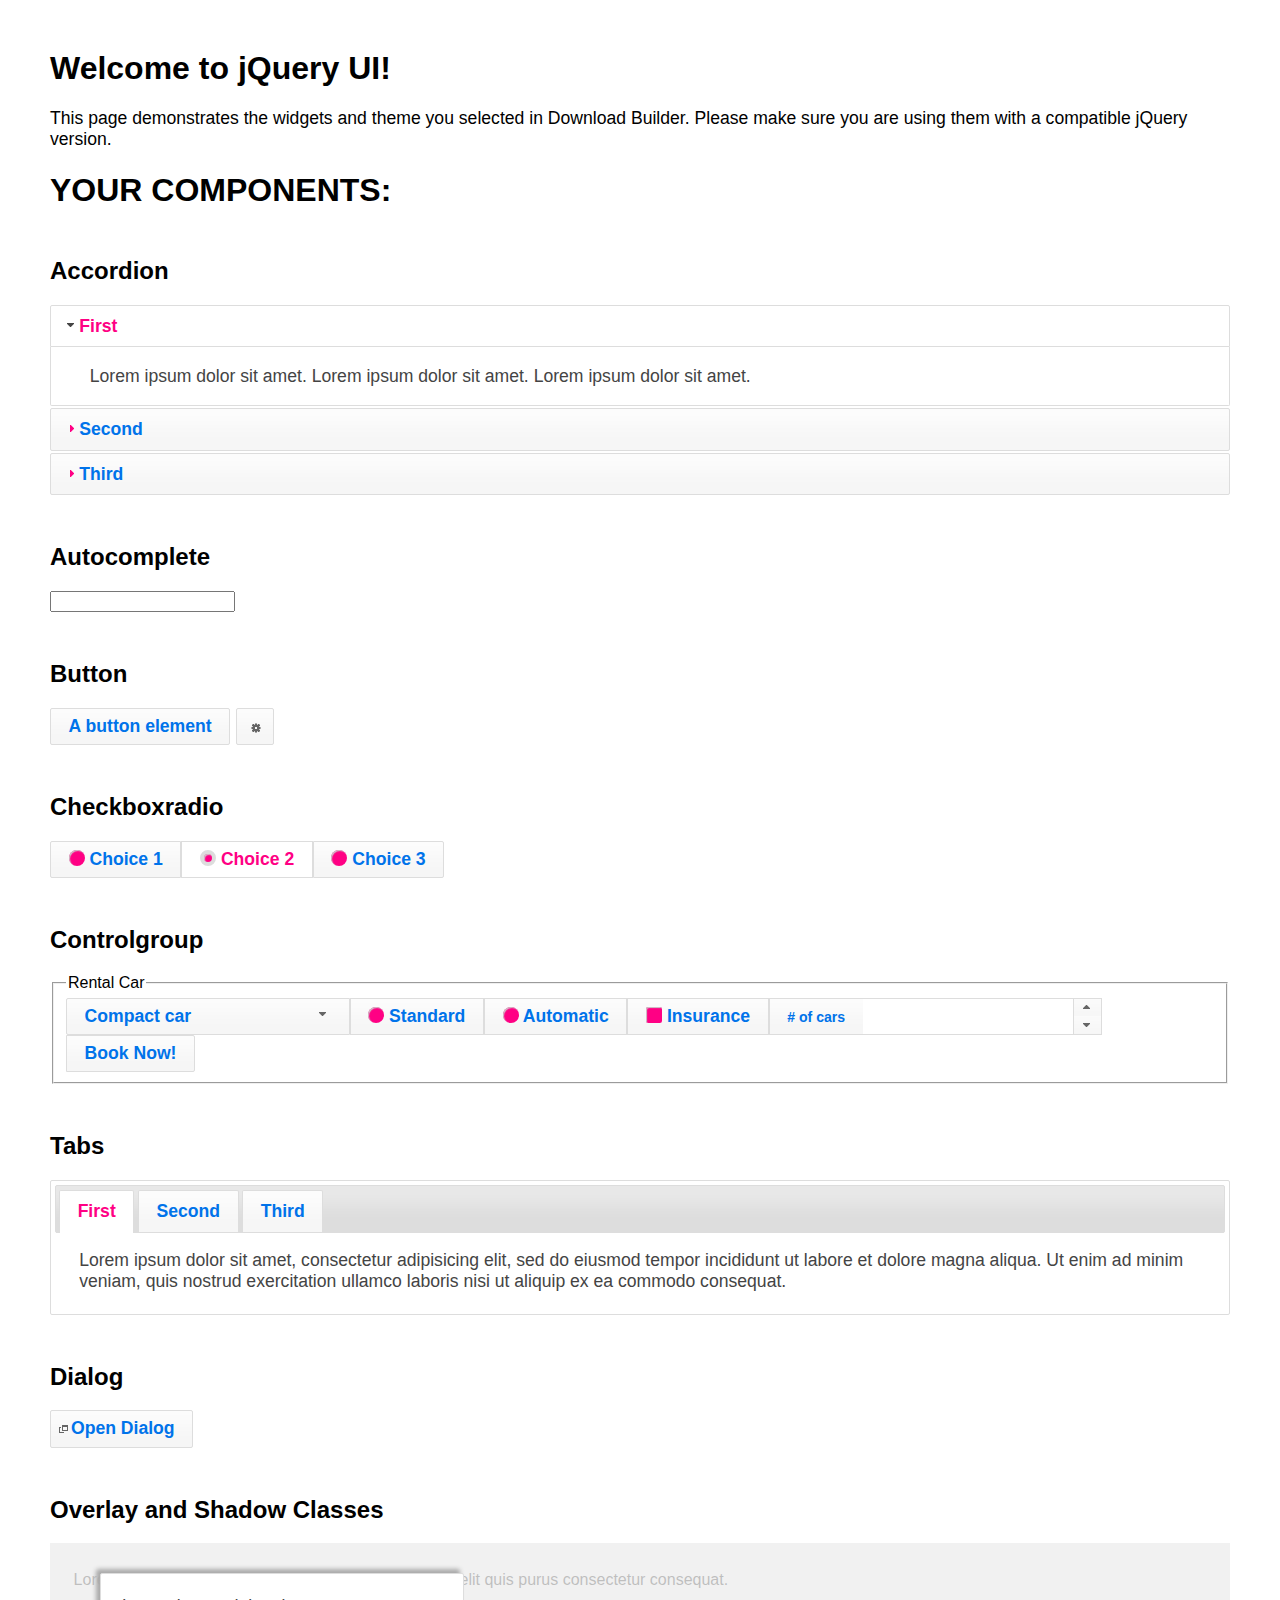
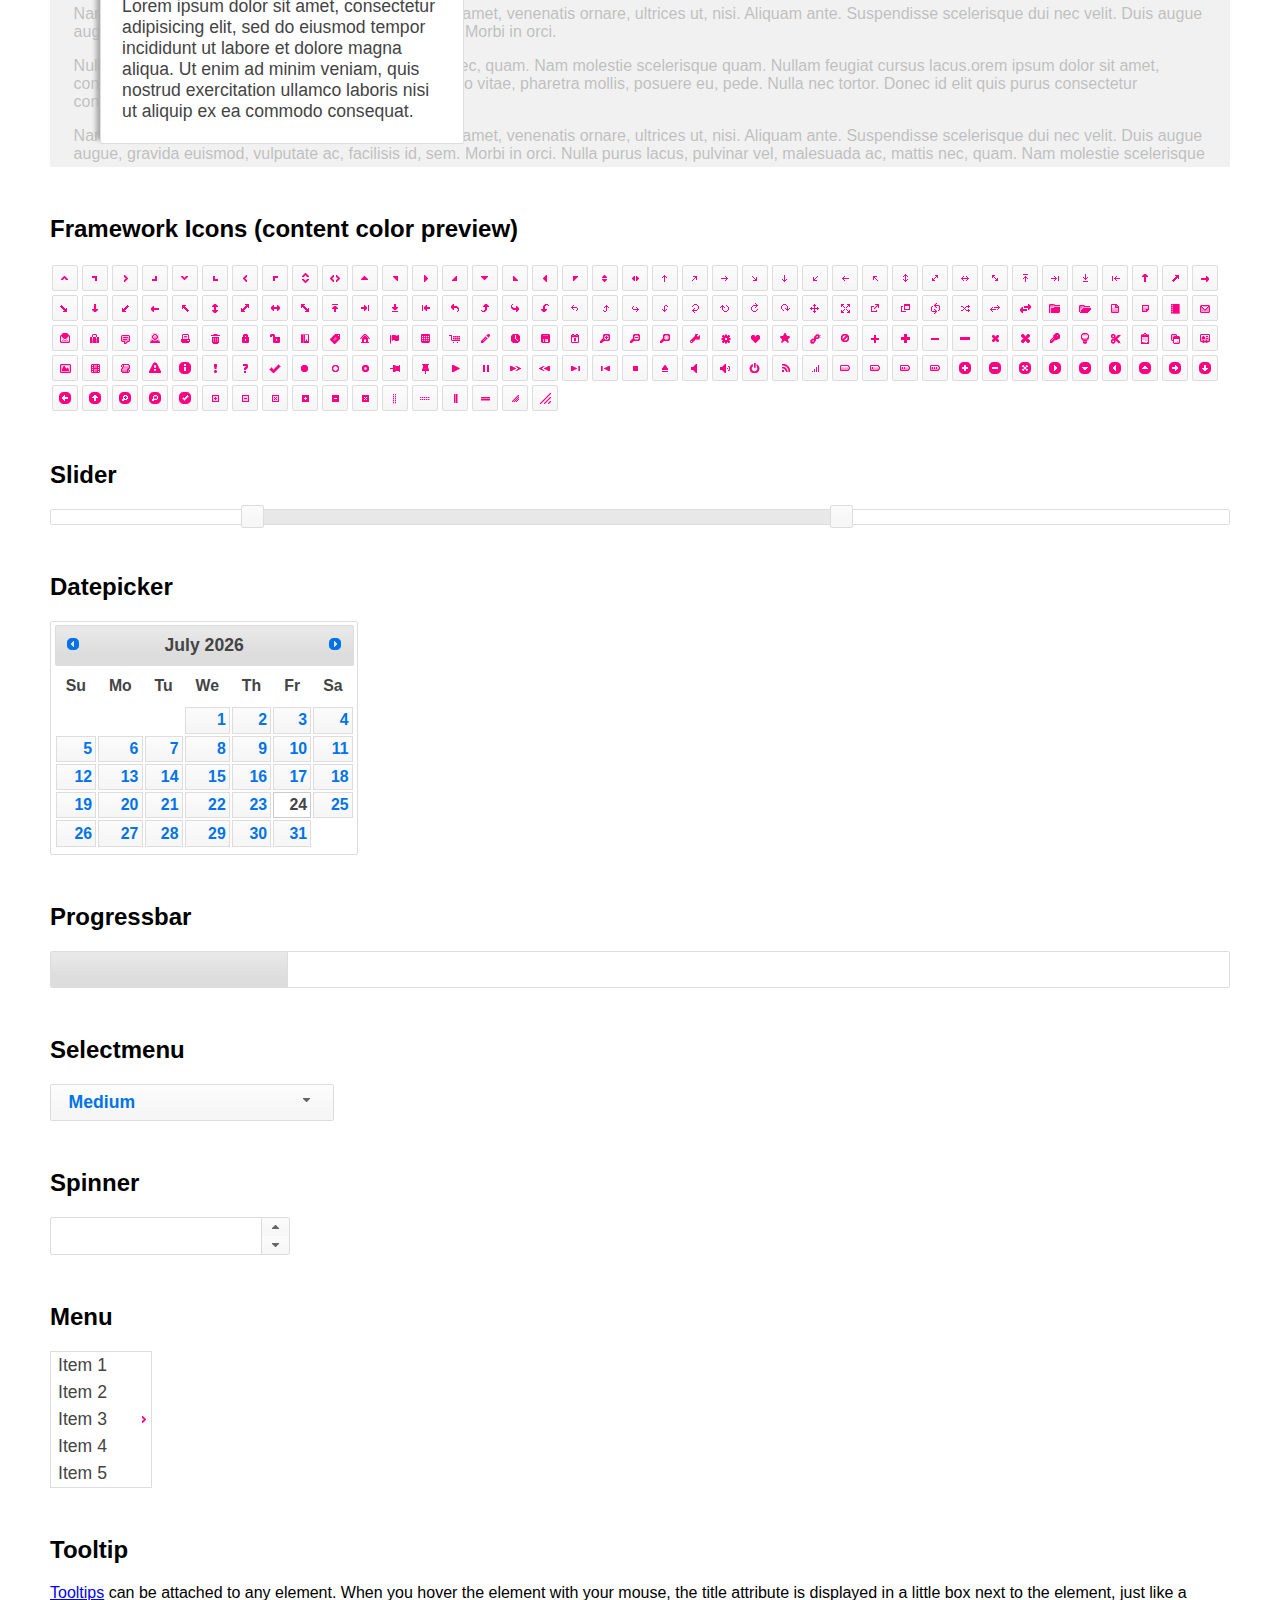
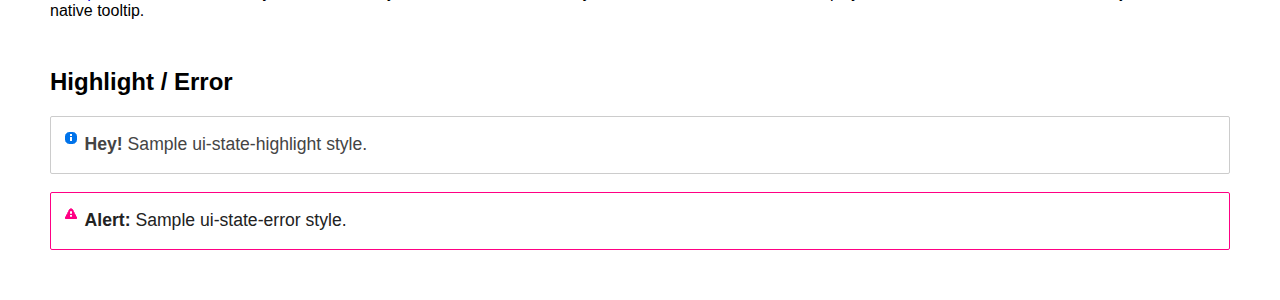
<file: jquery-ui-1.14.1.custom/index.html>
<!doctype html>
<html lang="us">
<head>
	<meta charset="utf-8">
	<title>jQuery UI Example Page</title>
	<link href="jquery-ui.css" rel="stylesheet">
	<style>
	body{
		font-family: "Trebuchet MS", sans-serif;
		margin: 50px;
	}
	.demoHeaders {
		margin-top: 2em;
	}
	#dialog-link {
		padding: .4em 1em .4em 20px;
		text-decoration: none;
		position: relative;
	}
	#dialog-link span.ui-icon {
		margin: 0 5px 0 0;
		position: absolute;
		left: .2em;
		top: 50%;
		margin-top: -8px;
	}
	#icons {
		margin: 0;
		padding: 0;
	}
	#icons li {
		margin: 2px;
		position: relative;
		padding: 4px 0;
		cursor: pointer;
		float: left;
		list-style: none;
	}
	#icons span.ui-icon {
		float: left;
		margin: 0 4px;
	}
	.fakewindowcontain .ui-widget-overlay {
		position: absolute;
	}
	select {
		width: 200px;
	}
	</style>
</head>
<body>

<h1>Welcome to jQuery UI!</h1>

<div class="ui-widget">
	<p>This page demonstrates the widgets and theme you selected in Download Builder. Please make sure you are using them with a compatible jQuery version.</p>
</div>

<h1>YOUR COMPONENTS:</h1>

<!-- Accordion -->
<h2 class="demoHeaders">Accordion</h2>
<div id="accordion">
	<h3>First</h3>
	<div>Lorem ipsum dolor sit amet. Lorem ipsum dolor sit amet. Lorem ipsum dolor sit amet.</div>
	<h3>Second</h3>
	<div>Phasellus mattis tincidunt nibh.</div>
	<h3>Third</h3>
	<div>Nam dui erat, auctor a, dignissim quis.</div>
</div>

<!-- Autocomplete -->
<h2 class="demoHeaders">Autocomplete</h2>
<div>
	<input id="autocomplete" title="type &quot;a&quot;">
</div>

<!-- Button -->
<h2 class="demoHeaders">Button</h2>
<button id="button">A button element</button>
<button id="button-icon">An icon-only button</button>

<!-- Checkboxradio -->
<h2 class="demoHeaders">Checkboxradio</h2>
<form style="margin-top: 1em;">
	<div id="radioset">
		<input type="radio" id="radio1" name="radio"><label for="radio1">Choice 1</label>
		<input type="radio" id="radio2" name="radio" checked="checked"><label for="radio2">Choice 2</label>
		<input type="radio" id="radio3" name="radio"><label for="radio3">Choice 3</label>
	</div>
</form>

<!-- Controlgroup -->
<h2 class="demoHeaders">Controlgroup</h2>
<fieldset>
	<legend>Rental Car</legend>
	<div id="controlgroup">
		<select id="car-type">
			<option>Compact car</option>
			<option>Midsize car</option>
			<option>Full size car</option>
			<option>SUV</option>
			<option>Luxury</option>
			<option>Truck</option>
			<option>Van</option>
		</select>
		<label for="transmission-standard">Standard</label>
		<input type="radio" name="transmission" id="transmission-standard">
		<label for="transmission-automatic">Automatic</label>
		<input type="radio" name="transmission" id="transmission-automatic">
		<label for="insurance">Insurance</label>
		<input type="checkbox" name="insurance" id="insurance">
		<label for="horizontal-spinner" class="ui-controlgroup-label"># of cars</label>
		<input id="horizontal-spinner" class="ui-spinner-input">
		<button>Book Now!</button>
	</div>
</fieldset>

<!-- Tabs -->
<h2 class="demoHeaders">Tabs</h2>
<div id="tabs">
	<ul>
		<li><a href="#tabs-1">First</a></li>
		<li><a href="#tabs-2">Second</a></li>
		<li><a href="#tabs-3">Third</a></li>
	</ul>
	<div id="tabs-1">Lorem ipsum dolor sit amet, consectetur adipisicing elit, sed do eiusmod tempor incididunt ut labore et dolore magna aliqua. Ut enim ad minim veniam, quis nostrud exercitation ullamco laboris nisi ut aliquip ex ea commodo consequat.</div>
	<div id="tabs-2">Phasellus mattis tincidunt nibh. Cras orci urna, blandit id, pretium vel, aliquet ornare, felis. Maecenas scelerisque sem non nisl. Fusce sed lorem in enim dictum bibendum.</div>
	<div id="tabs-3">Nam dui erat, auctor a, dignissim quis, sollicitudin eu, felis. Pellentesque nisi urna, interdum eget, sagittis et, consequat vestibulum, lacus. Mauris porttitor ullamcorper augue.</div>
</div>

<h2 class="demoHeaders">Dialog</h2>
<p>
	<button id="dialog-link" class="ui-button ui-corner-all ui-widget">
		<span class="ui-icon ui-icon-newwin"></span>Open Dialog
	</button>
</p>

<h2 class="demoHeaders">Overlay and Shadow Classes</h2>
<div style="position: relative; width: 96%; height: 200px; padding:1% 2%; overflow:hidden;" class="fakewindowcontain">
	<p>Lorem ipsum dolor sit amet,  Nulla nec tortor. Donec id elit quis purus consectetur consequat. </p><p>Nam congue semper tellus. Sed erat dolor, dapibus sit amet, venenatis ornare, ultrices ut, nisi. Aliquam ante. Suspendisse scelerisque dui nec velit. Duis augue augue, gravida euismod, vulputate ac, facilisis id, sem. Morbi in orci. </p><p>Nulla purus lacus, pulvinar vel, malesuada ac, mattis nec, quam. Nam molestie scelerisque quam. Nullam feugiat cursus lacus.orem ipsum dolor sit amet, consectetur adipiscing elit. Donec libero risus, commodo vitae, pharetra mollis, posuere eu, pede. Nulla nec tortor. Donec id elit quis purus consectetur consequat. </p><p>Nam congue semper tellus. Sed erat dolor, dapibus sit amet, venenatis ornare, ultrices ut, nisi. Aliquam ante. Suspendisse scelerisque dui nec velit. Duis augue augue, gravida euismod, vulputate ac, facilisis id, sem. Morbi in orci. Nulla purus lacus, pulvinar vel, malesuada ac, mattis nec, quam. Nam molestie scelerisque quam. </p><p>Nullam feugiat cursus lacus.orem ipsum dolor sit amet, consectetur adipiscing elit. Donec libero risus, commodo vitae, pharetra mollis, posuere eu, pede. Nulla nec tortor. Donec id elit quis purus consectetur consequat. Nam congue semper tellus. Sed erat dolor, dapibus sit amet, venenatis ornare, ultrices ut, nisi. Aliquam ante. </p><p>Suspendisse scelerisque dui nec velit. Duis augue augue, gravida euismod, vulputate ac, facilisis id, sem. Morbi in orci. Nulla purus lacus, pulvinar vel, malesuada ac, mattis nec, quam. Nam molestie scelerisque quam. Nullam feugiat cursus lacus.orem ipsum dolor sit amet, consectetur adipiscing elit. Donec libero risus, commodo vitae, pharetra mollis, posuere eu, pede. Nulla nec tortor. Donec id elit quis purus consectetur consequat. Nam congue semper tellus. Sed erat dolor, dapibus sit amet, venenatis ornare, ultrices ut, nisi. </p>

	<!-- ui-dialog -->
	<div class="ui-widget-overlay ui-front"></div>
	<div style="position: absolute; width: 320px; left: 50px; top: 30px; padding: 1.2em" class="ui-widget ui-front ui-widget-content ui-corner-all ui-widget-shadow">
		Lorem ipsum dolor sit amet, consectetur adipisicing elit, sed do eiusmod tempor incididunt ut labore et dolore magna aliqua. Ut enim ad minim veniam, quis nostrud exercitation ullamco laboris nisi ut aliquip ex ea commodo consequat.
	</div>

</div>

<!-- ui-dialog -->
<div id="dialog" title="Dialog Title">
	<p>Lorem ipsum dolor sit amet, consectetur adipisicing elit, sed do eiusmod tempor incididunt ut labore et dolore magna aliqua. Ut enim ad minim veniam, quis nostrud exercitation ullamco laboris nisi ut aliquip ex ea commodo consequat.</p>
</div>


<h2 class="demoHeaders">Framework Icons (content color preview)</h2>
<ul id="icons" class="ui-widget ui-helper-clearfix">
	<li class="ui-state-default ui-corner-all" title=".ui-icon-caret-1-n"><span class="ui-icon ui-icon-caret-1-n"></span></li>
	<li class="ui-state-default ui-corner-all" title=".ui-icon-caret-1-ne"><span class="ui-icon ui-icon-caret-1-ne"></span></li>
	<li class="ui-state-default ui-corner-all" title=".ui-icon-caret-1-e"><span class="ui-icon ui-icon-caret-1-e"></span></li>
	<li class="ui-state-default ui-corner-all" title=".ui-icon-caret-1-se"><span class="ui-icon ui-icon-caret-1-se"></span></li>
	<li class="ui-state-default ui-corner-all" title=".ui-icon-caret-1-s"><span class="ui-icon ui-icon-caret-1-s"></span></li>
	<li class="ui-state-default ui-corner-all" title=".ui-icon-caret-1-sw"><span class="ui-icon ui-icon-caret-1-sw"></span></li>
	<li class="ui-state-default ui-corner-all" title=".ui-icon-caret-1-w"><span class="ui-icon ui-icon-caret-1-w"></span></li>
	<li class="ui-state-default ui-corner-all" title=".ui-icon-caret-1-nw"><span class="ui-icon ui-icon-caret-1-nw"></span></li>
	<li class="ui-state-default ui-corner-all" title=".ui-icon-caret-2-n-s"><span class="ui-icon ui-icon-caret-2-n-s"></span></li>
	<li class="ui-state-default ui-corner-all" title=".ui-icon-caret-2-e-w"><span class="ui-icon ui-icon-caret-2-e-w"></span></li>
	<li class="ui-state-default ui-corner-all" title=".ui-icon-triangle-1-n"><span class="ui-icon ui-icon-triangle-1-n"></span></li>
	<li class="ui-state-default ui-corner-all" title=".ui-icon-triangle-1-ne"><span class="ui-icon ui-icon-triangle-1-ne"></span></li>
	<li class="ui-state-default ui-corner-all" title=".ui-icon-triangle-1-e"><span class="ui-icon ui-icon-triangle-1-e"></span></li>
	<li class="ui-state-default ui-corner-all" title=".ui-icon-triangle-1-se"><span class="ui-icon ui-icon-triangle-1-se"></span></li>
	<li class="ui-state-default ui-corner-all" title=".ui-icon-triangle-1-s"><span class="ui-icon ui-icon-triangle-1-s"></span></li>
	<li class="ui-state-default ui-corner-all" title=".ui-icon-triangle-1-sw"><span class="ui-icon ui-icon-triangle-1-sw"></span></li>
	<li class="ui-state-default ui-corner-all" title=".ui-icon-triangle-1-w"><span class="ui-icon ui-icon-triangle-1-w"></span></li>
	<li class="ui-state-default ui-corner-all" title=".ui-icon-triangle-1-nw"><span class="ui-icon ui-icon-triangle-1-nw"></span></li>
	<li class="ui-state-default ui-corner-all" title=".ui-icon-triangle-2-n-s"><span class="ui-icon ui-icon-triangle-2-n-s"></span></li>
	<li class="ui-state-default ui-corner-all" title=".ui-icon-triangle-2-e-w"><span class="ui-icon ui-icon-triangle-2-e-w"></span></li>
	<li class="ui-state-default ui-corner-all" title=".ui-icon-arrow-1-n"><span class="ui-icon ui-icon-arrow-1-n"></span></li>
	<li class="ui-state-default ui-corner-all" title=".ui-icon-arrow-1-ne"><span class="ui-icon ui-icon-arrow-1-ne"></span></li>
	<li class="ui-state-default ui-corner-all" title=".ui-icon-arrow-1-e"><span class="ui-icon ui-icon-arrow-1-e"></span></li>
	<li class="ui-state-default ui-corner-all" title=".ui-icon-arrow-1-se"><span class="ui-icon ui-icon-arrow-1-se"></span></li>
	<li class="ui-state-default ui-corner-all" title=".ui-icon-arrow-1-s"><span class="ui-icon ui-icon-arrow-1-s"></span></li>
	<li class="ui-state-default ui-corner-all" title=".ui-icon-arrow-1-sw"><span class="ui-icon ui-icon-arrow-1-sw"></span></li>
	<li class="ui-state-default ui-corner-all" title=".ui-icon-arrow-1-w"><span class="ui-icon ui-icon-arrow-1-w"></span></li>
	<li class="ui-state-default ui-corner-all" title=".ui-icon-arrow-1-nw"><span class="ui-icon ui-icon-arrow-1-nw"></span></li>
	<li class="ui-state-default ui-corner-all" title=".ui-icon-arrow-2-n-s"><span class="ui-icon ui-icon-arrow-2-n-s"></span></li>
	<li class="ui-state-default ui-corner-all" title=".ui-icon-arrow-2-ne-sw"><span class="ui-icon ui-icon-arrow-2-ne-sw"></span></li>
	<li class="ui-state-default ui-corner-all" title=".ui-icon-arrow-2-e-w"><span class="ui-icon ui-icon-arrow-2-e-w"></span></li>
	<li class="ui-state-default ui-corner-all" title=".ui-icon-arrow-2-se-nw"><span class="ui-icon ui-icon-arrow-2-se-nw"></span></li>
	<li class="ui-state-default ui-corner-all" title=".ui-icon-arrowstop-1-n"><span class="ui-icon ui-icon-arrowstop-1-n"></span></li>
	<li class="ui-state-default ui-corner-all" title=".ui-icon-arrowstop-1-e"><span class="ui-icon ui-icon-arrowstop-1-e"></span></li>
	<li class="ui-state-default ui-corner-all" title=".ui-icon-arrowstop-1-s"><span class="ui-icon ui-icon-arrowstop-1-s"></span></li>
	<li class="ui-state-default ui-corner-all" title=".ui-icon-arrowstop-1-w"><span class="ui-icon ui-icon-arrowstop-1-w"></span></li>
	<li class="ui-state-default ui-corner-all" title=".ui-icon-arrowthick-1-n"><span class="ui-icon ui-icon-arrowthick-1-n"></span></li>
	<li class="ui-state-default ui-corner-all" title=".ui-icon-arrowthick-1-ne"><span class="ui-icon ui-icon-arrowthick-1-ne"></span></li>
	<li class="ui-state-default ui-corner-all" title=".ui-icon-arrowthick-1-e"><span class="ui-icon ui-icon-arrowthick-1-e"></span></li>
	<li class="ui-state-default ui-corner-all" title=".ui-icon-arrowthick-1-se"><span class="ui-icon ui-icon-arrowthick-1-se"></span></li>
	<li class="ui-state-default ui-corner-all" title=".ui-icon-arrowthick-1-s"><span class="ui-icon ui-icon-arrowthick-1-s"></span></li>
	<li class="ui-state-default ui-corner-all" title=".ui-icon-arrowthick-1-sw"><span class="ui-icon ui-icon-arrowthick-1-sw"></span></li>
	<li class="ui-state-default ui-corner-all" title=".ui-icon-arrowthick-1-w"><span class="ui-icon ui-icon-arrowthick-1-w"></span></li>
	<li class="ui-state-default ui-corner-all" title=".ui-icon-arrowthick-1-nw"><span class="ui-icon ui-icon-arrowthick-1-nw"></span></li>
	<li class="ui-state-default ui-corner-all" title=".ui-icon-arrowthick-2-n-s"><span class="ui-icon ui-icon-arrowthick-2-n-s"></span></li>
	<li class="ui-state-default ui-corner-all" title=".ui-icon-arrowthick-2-ne-sw"><span class="ui-icon ui-icon-arrowthick-2-ne-sw"></span></li>
	<li class="ui-state-default ui-corner-all" title=".ui-icon-arrowthick-2-e-w"><span class="ui-icon ui-icon-arrowthick-2-e-w"></span></li>
	<li class="ui-state-default ui-corner-all" title=".ui-icon-arrowthick-2-se-nw"><span class="ui-icon ui-icon-arrowthick-2-se-nw"></span></li>
	<li class="ui-state-default ui-corner-all" title=".ui-icon-arrowthickstop-1-n"><span class="ui-icon ui-icon-arrowthickstop-1-n"></span></li>
	<li class="ui-state-default ui-corner-all" title=".ui-icon-arrowthickstop-1-e"><span class="ui-icon ui-icon-arrowthickstop-1-e"></span></li>
	<li class="ui-state-default ui-corner-all" title=".ui-icon-arrowthickstop-1-s"><span class="ui-icon ui-icon-arrowthickstop-1-s"></span></li>
	<li class="ui-state-default ui-corner-all" title=".ui-icon-arrowthickstop-1-w"><span class="ui-icon ui-icon-arrowthickstop-1-w"></span></li>
	<li class="ui-state-default ui-corner-all" title=".ui-icon-arrowreturnthick-1-w"><span class="ui-icon ui-icon-arrowreturnthick-1-w"></span></li>
	<li class="ui-state-default ui-corner-all" title=".ui-icon-arrowreturnthick-1-n"><span class="ui-icon ui-icon-arrowreturnthick-1-n"></span></li>
	<li class="ui-state-default ui-corner-all" title=".ui-icon-arrowreturnthick-1-e"><span class="ui-icon ui-icon-arrowreturnthick-1-e"></span></li>
	<li class="ui-state-default ui-corner-all" title=".ui-icon-arrowreturnthick-1-s"><span class="ui-icon ui-icon-arrowreturnthick-1-s"></span></li>
	<li class="ui-state-default ui-corner-all" title=".ui-icon-arrowreturn-1-w"><span class="ui-icon ui-icon-arrowreturn-1-w"></span></li>
	<li class="ui-state-default ui-corner-all" title=".ui-icon-arrowreturn-1-n"><span class="ui-icon ui-icon-arrowreturn-1-n"></span></li>
	<li class="ui-state-default ui-corner-all" title=".ui-icon-arrowreturn-1-e"><span class="ui-icon ui-icon-arrowreturn-1-e"></span></li>
	<li class="ui-state-default ui-corner-all" title=".ui-icon-arrowreturn-1-s"><span class="ui-icon ui-icon-arrowreturn-1-s"></span></li>
	<li class="ui-state-default ui-corner-all" title=".ui-icon-arrowrefresh-1-w"><span class="ui-icon ui-icon-arrowrefresh-1-w"></span></li>
	<li class="ui-state-default ui-corner-all" title=".ui-icon-arrowrefresh-1-n"><span class="ui-icon ui-icon-arrowrefresh-1-n"></span></li>
	<li class="ui-state-default ui-corner-all" title=".ui-icon-arrowrefresh-1-e"><span class="ui-icon ui-icon-arrowrefresh-1-e"></span></li>
	<li class="ui-state-default ui-corner-all" title=".ui-icon-arrowrefresh-1-s"><span class="ui-icon ui-icon-arrowrefresh-1-s"></span></li>
	<li class="ui-state-default ui-corner-all" title=".ui-icon-arrow-4"><span class="ui-icon ui-icon-arrow-4"></span></li>
	<li class="ui-state-default ui-corner-all" title=".ui-icon-arrow-4-diag"><span class="ui-icon ui-icon-arrow-4-diag"></span></li>
	<li class="ui-state-default ui-corner-all" title=".ui-icon-extlink"><span class="ui-icon ui-icon-extlink"></span></li>
	<li class="ui-state-default ui-corner-all" title=".ui-icon-newwin"><span class="ui-icon ui-icon-newwin"></span></li>
	<li class="ui-state-default ui-corner-all" title=".ui-icon-refresh"><span class="ui-icon ui-icon-refresh"></span></li>
	<li class="ui-state-default ui-corner-all" title=".ui-icon-shuffle"><span class="ui-icon ui-icon-shuffle"></span></li>
	<li class="ui-state-default ui-corner-all" title=".ui-icon-transfer-e-w"><span class="ui-icon ui-icon-transfer-e-w"></span></li>
	<li class="ui-state-default ui-corner-all" title=".ui-icon-transferthick-e-w"><span class="ui-icon ui-icon-transferthick-e-w"></span></li>
	<li class="ui-state-default ui-corner-all" title=".ui-icon-folder-collapsed"><span class="ui-icon ui-icon-folder-collapsed"></span></li>
	<li class="ui-state-default ui-corner-all" title=".ui-icon-folder-open"><span class="ui-icon ui-icon-folder-open"></span></li>
	<li class="ui-state-default ui-corner-all" title=".ui-icon-document"><span class="ui-icon ui-icon-document"></span></li>
	<li class="ui-state-default ui-corner-all" title=".ui-icon-document-b"><span class="ui-icon ui-icon-document-b"></span></li>
	<li class="ui-state-default ui-corner-all" title=".ui-icon-note"><span class="ui-icon ui-icon-note"></span></li>
	<li class="ui-state-default ui-corner-all" title=".ui-icon-mail-closed"><span class="ui-icon ui-icon-mail-closed"></span></li>
	<li class="ui-state-default ui-corner-all" title=".ui-icon-mail-open"><span class="ui-icon ui-icon-mail-open"></span></li>
	<li class="ui-state-default ui-corner-all" title=".ui-icon-suitcase"><span class="ui-icon ui-icon-suitcase"></span></li>
	<li class="ui-state-default ui-corner-all" title=".ui-icon-comment"><span class="ui-icon ui-icon-comment"></span></li>
	<li class="ui-state-default ui-corner-all" title=".ui-icon-person"><span class="ui-icon ui-icon-person"></span></li>
	<li class="ui-state-default ui-corner-all" title=".ui-icon-print"><span class="ui-icon ui-icon-print"></span></li>
	<li class="ui-state-default ui-corner-all" title=".ui-icon-trash"><span class="ui-icon ui-icon-trash"></span></li>
	<li class="ui-state-default ui-corner-all" title=".ui-icon-locked"><span class="ui-icon ui-icon-locked"></span></li>
	<li class="ui-state-default ui-corner-all" title=".ui-icon-unlocked"><span class="ui-icon ui-icon-unlocked"></span></li>
	<li class="ui-state-default ui-corner-all" title=".ui-icon-bookmark"><span class="ui-icon ui-icon-bookmark"></span></li>
	<li class="ui-state-default ui-corner-all" title=".ui-icon-tag"><span class="ui-icon ui-icon-tag"></span></li>
	<li class="ui-state-default ui-corner-all" title=".ui-icon-home"><span class="ui-icon ui-icon-home"></span></li>
	<li class="ui-state-default ui-corner-all" title=".ui-icon-flag"><span class="ui-icon ui-icon-flag"></span></li>
	<li class="ui-state-default ui-corner-all" title=".ui-icon-calculator"><span class="ui-icon ui-icon-calculator"></span></li>
	<li class="ui-state-default ui-corner-all" title=".ui-icon-cart"><span class="ui-icon ui-icon-cart"></span></li>
	<li class="ui-state-default ui-corner-all" title=".ui-icon-pencil"><span class="ui-icon ui-icon-pencil"></span></li>
	<li class="ui-state-default ui-corner-all" title=".ui-icon-clock"><span class="ui-icon ui-icon-clock"></span></li>
	<li class="ui-state-default ui-corner-all" title=".ui-icon-disk"><span class="ui-icon ui-icon-disk"></span></li>
	<li class="ui-state-default ui-corner-all" title=".ui-icon-calendar"><span class="ui-icon ui-icon-calendar"></span></li>
	<li class="ui-state-default ui-corner-all" title=".ui-icon-zoomin"><span class="ui-icon ui-icon-zoomin"></span></li>
	<li class="ui-state-default ui-corner-all" title=".ui-icon-zoomout"><span class="ui-icon ui-icon-zoomout"></span></li>
	<li class="ui-state-default ui-corner-all" title=".ui-icon-search"><span class="ui-icon ui-icon-search"></span></li>
	<li class="ui-state-default ui-corner-all" title=".ui-icon-wrench"><span class="ui-icon ui-icon-wrench"></span></li>
	<li class="ui-state-default ui-corner-all" title=".ui-icon-gear"><span class="ui-icon ui-icon-gear"></span></li>
	<li class="ui-state-default ui-corner-all" title=".ui-icon-heart"><span class="ui-icon ui-icon-heart"></span></li>
	<li class="ui-state-default ui-corner-all" title=".ui-icon-star"><span class="ui-icon ui-icon-star"></span></li>
	<li class="ui-state-default ui-corner-all" title=".ui-icon-link"><span class="ui-icon ui-icon-link"></span></li>
	<li class="ui-state-default ui-corner-all" title=".ui-icon-cancel"><span class="ui-icon ui-icon-cancel"></span></li>
	<li class="ui-state-default ui-corner-all" title=".ui-icon-plus"><span class="ui-icon ui-icon-plus"></span></li>
	<li class="ui-state-default ui-corner-all" title=".ui-icon-plusthick"><span class="ui-icon ui-icon-plusthick"></span></li>
	<li class="ui-state-default ui-corner-all" title=".ui-icon-minus"><span class="ui-icon ui-icon-minus"></span></li>
	<li class="ui-state-default ui-corner-all" title=".ui-icon-minusthick"><span class="ui-icon ui-icon-minusthick"></span></li>
	<li class="ui-state-default ui-corner-all" title=".ui-icon-close"><span class="ui-icon ui-icon-close"></span></li>
	<li class="ui-state-default ui-corner-all" title=".ui-icon-closethick"><span class="ui-icon ui-icon-closethick"></span></li>
	<li class="ui-state-default ui-corner-all" title=".ui-icon-key"><span class="ui-icon ui-icon-key"></span></li>
	<li class="ui-state-default ui-corner-all" title=".ui-icon-lightbulb"><span class="ui-icon ui-icon-lightbulb"></span></li>
	<li class="ui-state-default ui-corner-all" title=".ui-icon-scissors"><span class="ui-icon ui-icon-scissors"></span></li>
	<li class="ui-state-default ui-corner-all" title=".ui-icon-clipboard"><span class="ui-icon ui-icon-clipboard"></span></li>
	<li class="ui-state-default ui-corner-all" title=".ui-icon-copy"><span class="ui-icon ui-icon-copy"></span></li>
	<li class="ui-state-default ui-corner-all" title=".ui-icon-contact"><span class="ui-icon ui-icon-contact"></span></li>
	<li class="ui-state-default ui-corner-all" title=".ui-icon-image"><span class="ui-icon ui-icon-image"></span></li>
	<li class="ui-state-default ui-corner-all" title=".ui-icon-video"><span class="ui-icon ui-icon-video"></span></li>
	<li class="ui-state-default ui-corner-all" title=".ui-icon-script"><span class="ui-icon ui-icon-script"></span></li>
	<li class="ui-state-default ui-corner-all" title=".ui-icon-alert"><span class="ui-icon ui-icon-alert"></span></li>
	<li class="ui-state-default ui-corner-all" title=".ui-icon-info"><span class="ui-icon ui-icon-info"></span></li>
	<li class="ui-state-default ui-corner-all" title=".ui-icon-notice"><span class="ui-icon ui-icon-notice"></span></li>
	<li class="ui-state-default ui-corner-all" title=".ui-icon-help"><span class="ui-icon ui-icon-help"></span></li>
	<li class="ui-state-default ui-corner-all" title=".ui-icon-check"><span class="ui-icon ui-icon-check"></span></li>
	<li class="ui-state-default ui-corner-all" title=".ui-icon-bullet"><span class="ui-icon ui-icon-bullet"></span></li>
	<li class="ui-state-default ui-corner-all" title=".ui-icon-radio-off"><span class="ui-icon ui-icon-radio-off"></span></li>
	<li class="ui-state-default ui-corner-all" title=".ui-icon-radio-on"><span class="ui-icon ui-icon-radio-on"></span></li>
	<li class="ui-state-default ui-corner-all" title=".ui-icon-pin-w"><span class="ui-icon ui-icon-pin-w"></span></li>
	<li class="ui-state-default ui-corner-all" title=".ui-icon-pin-s"><span class="ui-icon ui-icon-pin-s"></span></li>
	<li class="ui-state-default ui-corner-all" title=".ui-icon-play"><span class="ui-icon ui-icon-play"></span></li>
	<li class="ui-state-default ui-corner-all" title=".ui-icon-pause"><span class="ui-icon ui-icon-pause"></span></li>
	<li class="ui-state-default ui-corner-all" title=".ui-icon-seek-next"><span class="ui-icon ui-icon-seek-next"></span></li>
	<li class="ui-state-default ui-corner-all" title=".ui-icon-seek-prev"><span class="ui-icon ui-icon-seek-prev"></span></li>
	<li class="ui-state-default ui-corner-all" title=".ui-icon-seek-end"><span class="ui-icon ui-icon-seek-end"></span></li>
	<li class="ui-state-default ui-corner-all" title=".ui-icon-seek-first"><span class="ui-icon ui-icon-seek-first"></span></li>
	<li class="ui-state-default ui-corner-all" title=".ui-icon-stop"><span class="ui-icon ui-icon-stop"></span></li>
	<li class="ui-state-default ui-corner-all" title=".ui-icon-eject"><span class="ui-icon ui-icon-eject"></span></li>
	<li class="ui-state-default ui-corner-all" title=".ui-icon-volume-off"><span class="ui-icon ui-icon-volume-off"></span></li>
	<li class="ui-state-default ui-corner-all" title=".ui-icon-volume-on"><span class="ui-icon ui-icon-volume-on"></span></li>
	<li class="ui-state-default ui-corner-all" title=".ui-icon-power"><span class="ui-icon ui-icon-power"></span></li>
	<li class="ui-state-default ui-corner-all" title=".ui-icon-signal-diag"><span class="ui-icon ui-icon-signal-diag"></span></li>
	<li class="ui-state-default ui-corner-all" title=".ui-icon-signal"><span class="ui-icon ui-icon-signal"></span></li>
	<li class="ui-state-default ui-corner-all" title=".ui-icon-battery-0"><span class="ui-icon ui-icon-battery-0"></span></li>
	<li class="ui-state-default ui-corner-all" title=".ui-icon-battery-1"><span class="ui-icon ui-icon-battery-1"></span></li>
	<li class="ui-state-default ui-corner-all" title=".ui-icon-battery-2"><span class="ui-icon ui-icon-battery-2"></span></li>
	<li class="ui-state-default ui-corner-all" title=".ui-icon-battery-3"><span class="ui-icon ui-icon-battery-3"></span></li>
	<li class="ui-state-default ui-corner-all" title=".ui-icon-circle-plus"><span class="ui-icon ui-icon-circle-plus"></span></li>
	<li class="ui-state-default ui-corner-all" title=".ui-icon-circle-minus"><span class="ui-icon ui-icon-circle-minus"></span></li>
	<li class="ui-state-default ui-corner-all" title=".ui-icon-circle-close"><span class="ui-icon ui-icon-circle-close"></span></li>
	<li class="ui-state-default ui-corner-all" title=".ui-icon-circle-triangle-e"><span class="ui-icon ui-icon-circle-triangle-e"></span></li>
	<li class="ui-state-default ui-corner-all" title=".ui-icon-circle-triangle-s"><span class="ui-icon ui-icon-circle-triangle-s"></span></li>
	<li class="ui-state-default ui-corner-all" title=".ui-icon-circle-triangle-w"><span class="ui-icon ui-icon-circle-triangle-w"></span></li>
	<li class="ui-state-default ui-corner-all" title=".ui-icon-circle-triangle-n"><span class="ui-icon ui-icon-circle-triangle-n"></span></li>
	<li class="ui-state-default ui-corner-all" title=".ui-icon-circle-arrow-e"><span class="ui-icon ui-icon-circle-arrow-e"></span></li>
	<li class="ui-state-default ui-corner-all" title=".ui-icon-circle-arrow-s"><span class="ui-icon ui-icon-circle-arrow-s"></span></li>
	<li class="ui-state-default ui-corner-all" title=".ui-icon-circle-arrow-w"><span class="ui-icon ui-icon-circle-arrow-w"></span></li>
	<li class="ui-state-default ui-corner-all" title=".ui-icon-circle-arrow-n"><span class="ui-icon ui-icon-circle-arrow-n"></span></li>
	<li class="ui-state-default ui-corner-all" title=".ui-icon-circle-zoomin"><span class="ui-icon ui-icon-circle-zoomin"></span></li>
	<li class="ui-state-default ui-corner-all" title=".ui-icon-circle-zoomout"><span class="ui-icon ui-icon-circle-zoomout"></span></li>
	<li class="ui-state-default ui-corner-all" title=".ui-icon-circle-check"><span class="ui-icon ui-icon-circle-check"></span></li>
	<li class="ui-state-default ui-corner-all" title=".ui-icon-circlesmall-plus"><span class="ui-icon ui-icon-circlesmall-plus"></span></li>
	<li class="ui-state-default ui-corner-all" title=".ui-icon-circlesmall-minus"><span class="ui-icon ui-icon-circlesmall-minus"></span></li>
	<li class="ui-state-default ui-corner-all" title=".ui-icon-circlesmall-close"><span class="ui-icon ui-icon-circlesmall-close"></span></li>
	<li class="ui-state-default ui-corner-all" title=".ui-icon-squaresmall-plus"><span class="ui-icon ui-icon-squaresmall-plus"></span></li>
	<li class="ui-state-default ui-corner-all" title=".ui-icon-squaresmall-minus"><span class="ui-icon ui-icon-squaresmall-minus"></span></li>
	<li class="ui-state-default ui-corner-all" title=".ui-icon-squaresmall-close"><span class="ui-icon ui-icon-squaresmall-close"></span></li>
	<li class="ui-state-default ui-corner-all" title=".ui-icon-grip-dotted-vertical"><span class="ui-icon ui-icon-grip-dotted-vertical"></span></li>
	<li class="ui-state-default ui-corner-all" title=".ui-icon-grip-dotted-horizontal"><span class="ui-icon ui-icon-grip-dotted-horizontal"></span></li>
	<li class="ui-state-default ui-corner-all" title=".ui-icon-grip-solid-vertical"><span class="ui-icon ui-icon-grip-solid-vertical"></span></li>
	<li class="ui-state-default ui-corner-all" title=".ui-icon-grip-solid-horizontal"><span class="ui-icon ui-icon-grip-solid-horizontal"></span></li>
	<li class="ui-state-default ui-corner-all" title=".ui-icon-gripsmall-diagonal-se"><span class="ui-icon ui-icon-gripsmall-diagonal-se"></span></li>
	<li class="ui-state-default ui-corner-all" title=".ui-icon-grip-diagonal-se"><span class="ui-icon ui-icon-grip-diagonal-se"></span></li>
</ul>

<!-- Slider -->
<h2 class="demoHeaders">Slider</h2>
<div id="slider"></div>

<!-- Datepicker -->
<h2 class="demoHeaders">Datepicker</h2>
<div id="datepicker"></div>

<!-- Progressbar -->
<h2 class="demoHeaders">Progressbar</h2>
<div id="progressbar"></div>

<!-- Progressbar -->
<h2 class="demoHeaders">Selectmenu</h2>
<select id="selectmenu">
	<option>Slower</option>
	<option>Slow</option>
	<option selected="selected">Medium</option>
	<option>Fast</option>
	<option>Faster</option>
</select>

<!-- Spinner -->
<h2 class="demoHeaders">Spinner</h2>
<input id="spinner">

<!-- Menu -->
<h2 class="demoHeaders">Menu</h2>
<ul style="width:100px;" id="menu">
	<li><div>Item 1</div></li>
	<li><div>Item 2</div></li>
	<li><div>Item 3</div>
		<ul>
			<li><div>Item 3-1</div></li>
			<li><div>Item 3-2</div></li>
			<li><div>Item 3-3</div></li>
			<li><div>Item 3-4</div></li>
			<li><div>Item 3-5</div></li>
		</ul>
	</li>
	<li><div>Item 4</div></li>
	<li><div>Item 5</div></li>
</ul>

<!-- Tooltip -->
<h2 class="demoHeaders">Tooltip</h2>
<p id="tooltip">
	<a href="#" title="That&apos;s what this widget is">Tooltips</a> can be attached to any element. When you hover
the element with your mouse, the title attribute is displayed in a little box next to the element, just like a native tooltip.
</p>

<!-- Highlight / Error -->
<h2 class="demoHeaders">Highlight / Error</h2>
<div class="ui-widget">
	<div class="ui-state-highlight ui-corner-all" style="margin-top: 20px; padding: 0 .7em;">
		<p><span class="ui-icon ui-icon-info" style="float: left; margin-right: .3em;"></span>
		<strong>Hey!</strong> Sample ui-state-highlight style.</p>
	</div>
</div>
<br>
<div class="ui-widget">
	<div class="ui-state-error ui-corner-all" style="padding: 0 .7em;">
		<p><span class="ui-icon ui-icon-alert" style="float: left; margin-right: .3em;"></span>
		<strong>Alert:</strong> Sample ui-state-error style.</p>
	</div>
</div>

<script src="external/jquery/jquery.js"></script>
<script src="jquery-ui.js"></script>
<script>
$( "#accordion" ).accordion();

var availableTags = [
	"ActionScript",
	"AppleScript",
	"Asp",
	"BASIC",
	"C",
	"C++",
	"Clojure",
	"COBOL",
	"ColdFusion",
	"Erlang",
	"Fortran",
	"Groovy",
	"Haskell",
	"Java",
	"JavaScript",
	"Lisp",
	"Perl",
	"PHP",
	"Python",
	"Ruby",
	"Scala",
	"Scheme"
];
$( "#autocomplete" ).autocomplete({
	source: availableTags
});

$( "#button" ).button();
$( "#button-icon" ).button({
	icon: "ui-icon-gear",
	showLabel: false
});

$( "#radioset" ).controlgroup();

$( "#controlgroup" ).controlgroup();

$( "#tabs" ).tabs();

$( "#dialog" ).dialog({
	autoOpen: false,
	width: 400,
	buttons: [
		{
			text: "Ok",
			click: function() {
				$( this ).dialog( "close" );
			}
		},
		{
			text: "Cancel",
			click: function() {
				$( this ).dialog( "close" );
			}
		}
	]
});

// Link to open the dialog
$( "#dialog-link" ).click(function( event ) {
	$( "#dialog" ).dialog( "open" );
	event.preventDefault();
});

$( "#datepicker" ).datepicker({
	inline: true
});

$( "#slider" ).slider({
	range: true,
	values: [ 17, 67 ]
});

$( "#progressbar" ).progressbar({
	value: 20
});

$( "#spinner" ).spinner();

$( "#menu" ).menu();

$( "#tooltip" ).tooltip();

$( "#selectmenu" ).selectmenu();

// Hover states on the static widgets
$( "#dialog-link, #icons li" ).hover(
	function() {
		$( this ).addClass( "ui-state-hover" );
	},
	function() {
		$( this ).removeClass( "ui-state-hover" );
	}
);
</script>
</body>
</html>
</file>
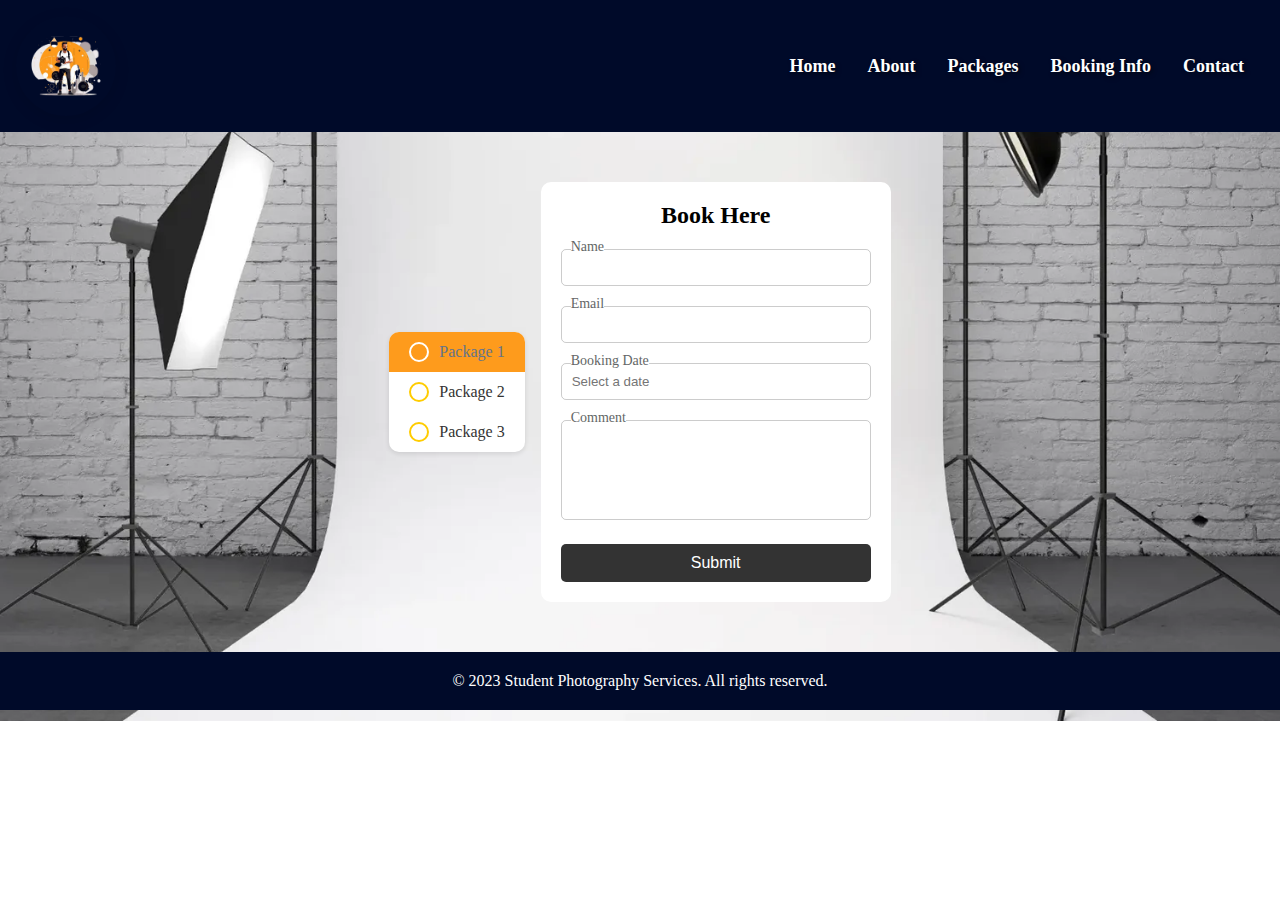
<file: booking.html>
<!DOCTYPE html>
<html lang="en">
<head>
    <meta charset="UTF-8">
    <meta name="viewport" content="width=device-width, initial-scale=1.0">
    <link rel="icon" href="assets/camico.ico">
    <link rel="stylesheet" href="style.css">
    <link rel="stylesheet" href="booking.css">
    <link rel="stylesheet" href="jquery-ui-1.14.1.custom/jquery-ui.min.css">
    <script src="https://ajax.googleapis.com/ajax/libs/jquery/3.7.1/jquery.min.js"></script>
    <script src="jquery-ui-1.14.1.custom/jquery-ui.min.js"></script>
    <script src="booking.js"></script>
    <script src="script.js"></script>
    <title>Booking</title>
</head>
<body>
    <nav>
        <img class="logo" src="assets/cartoon-flat-illustration-photographer-with-camera_300636-3161-removebg-preview.png" alt="logo">
        <div class="hamburger">
            <span class="bar"></span>
            <span class="bar"></span>
            <span class="bar"></span>
        </div>
        <ul class="nav-menu">
            <li class="nav-item"><a href="index.html" class="nav-link">Home</a></li>
            <li class="nav-item"><a href="about.html" class="nav-link">About</a></li>
            <li class="nav-item"><a href="packages.html" class="nav-link">Packages</a></li>
            <li class="nav-item"><a href="booking.html" class="nav-link">Booking Info</a></li>
            <li class="nav-item"><a href="contact.html" class="nav-link">Contact</a></li>
        </ul>
    </nav>
    <main>
      <div class="container">
          <div class="custom-radio">
              <input type="radio" id="radio-1" name="tabs" checked="">
              <label class="radio-label" for="radio-1">
                  <div class="radio-circle"></div>
                  <span class="radio-text">Package 1</span>
              </label>
              <input type="radio" id="radio-2" name="tabs">
              <label class="radio-label" for="radio-2">
                  <div class="radio-circle"></div>
                  <span class="radio-text">Package 2</span>
              </label>
              <input type="radio" id="radio-3" name="tabs">
              <label class="radio-label" for="radio-3">
                  <div class="radio-circle"></div>
                  <span class="radio-text">Package 3</span>
              </label>
          </div>
          <div class="card">
              <span class="title">Book Here</span>
              <form class="form">
                  <div class="group">
                      <input placeholder="" type="text" required="">
                      <label for="name">Name</label>
                  </div>
                  <div class="group">
                      <input placeholder="" type="email" id="email" name="email" required="">
                      <label for="email">Email</label>
                  </div>
                  <div class="group">
                      <input placeholder="Select a date" type="text" id="booking-date" readonly required>
                      <label for="booking-date">Booking Date</label>
                  </div>
                  <div class="group">
                      <textarea placeholder="" id="comment" name="comment" rows="5" required=""></textarea>
                      <label for="comment">Comment</label>
                  </div>
                  <button type="submit">Submit</button>
              </form>
          </div>
      </div>
      <div id="popup" class="popup">
          <div class="popup-content">
              <span id="close-popup" class="close-button">&times;</span>
              <p>We will reach you as soon as possible. Thank You!</p>
          </div>
      </div>
  </main>
<footer>
    <p>&copy; 2023 Student Photography Services. All rights reserved.</p>
</footer> 
</body>
</html>
</file>
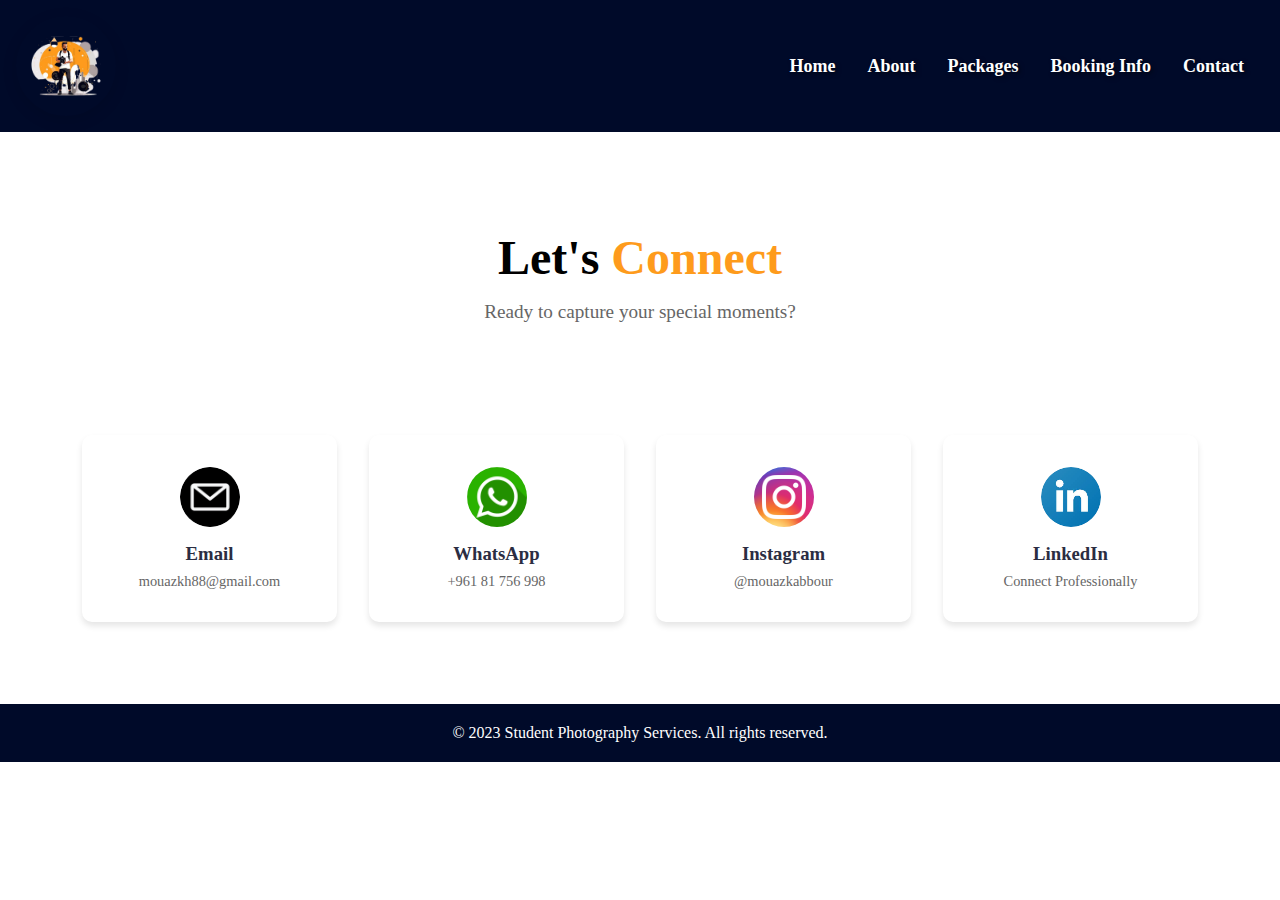
<file: contact.html>
<!DOCTYPE html>
<html lang="en">
<head>
    <meta charset="UTF-8">
    <meta name="viewport" content="width=device-width, initial-scale=1.0">
    <link rel="icon" href="assets/camico.ico">
    <link rel="stylesheet" href="style.css">
    <link rel="stylesheet" href="contact.css">
    <script src="script.js" defer></script>
    <title>Contact Me</title>
</head>
<body>
    <nav>
        <img class="logo" src="assets/cartoon-flat-illustration-photographer-with-camera_300636-3161-removebg-preview.png" alt="logo">
        <div class="hamburger">
            <span class="bar"></span>
            <span class="bar"></span>
            <span class="bar"></span>
        </div>
        <ul class="nav-menu">
            <li class="nav-item"><a href="index.html" class="nav-link">Home</a></li>
            <li class="nav-item"><a href="about.html" class="nav-link">About</a></li>
            <li class="nav-item"><a href="packages.html" class="nav-link">Packages</a></li>
            <li class="nav-item"><a href="booking.html" class="nav-link">Booking Info</a></li>
            <li class="nav-item"><a href="contact.html" class="nav-link">Contact</a></li>
        </ul>
    </nav>

    <main>
        <div class="title-container">
            <h1 class="stylized-title">Let's <span class="highlight">Connect</span></h1>
            <p class="subtitle">Ready to capture your special moments?</p>
        </div>

        <div class="contact-container">
            <div class="contact-grid">
                <a href="mailto:mouazkh88@gmail.com" class="contact-card">
                    <div class="icon-wrapper">
                        <img src="assets/Email icon.png" alt="Email Icon">
                    </div>
                    <h3>Email</h3>
                    <p>mouazkh88@gmail.com</p>
                </a>
                <a href="https://wa.me/96181756998" class="contact-card" target="_blank">
                    <div class="icon-wrapper">
                        <img src="assets/whatsapp-icon.webp" alt="Whatsapp">
                    </div>
                    <h3>WhatsApp</h3>
                    <p>+961 81 756 998</p>
                </a>

                <a href="https://instagram.com/mouazkabbour" class="contact-card" target="_blank">
                    <div class="icon-wrapper">
                        <img src="assets/Instagram_icon.png.webp" alt="Instagram">
                    </div>
                    <h3>Instagram</h3>
                    <p>@mouazkabbour</p>
                </a>

                <a href="https://lb.linkedin.com/in/mouaz-kabbour-6b141a303" class="contact-card" target="_blank">
                    <div class="icon-wrapper">
                        <img src="assets/LinkedIn-icon.jpg" alt="LinkedIn">
                    </div>
                    <h3>LinkedIn</h3>
                    <p>Connect Professionally</p>
                </a>
            </div>
        </div>
    </main>

    <footer>
        <p>&copy; 2023 Student Photography Services. All rights reserved.</p>
    </footer>
</body>
</html>
</file>
<file: style.css>
* {
    margin: 0;
    padding: 0;
    box-sizing: border-box;
}

a {
    text-decoration: none;
    color: inherit;
}

header {
    color: white;
    background-image: url('assets/camera.jpg');
    background-size: cover;
    background-repeat: no-repeat;
    background-position: center;
    height: 250px;
    position: relative;
}
.header2 {
    background-color: #333;
    color: white;
    position: relative;
    height: 75px;
}

nav {
    background-color: #000a29;
    background-image: url("https://www.transparenttextures.com/patterns/axiom-pattern.png");
    display: flex;
    justify-content: space-between;
    align-items: center;
    padding: 1rem;
}

.nav-menu {
    
    display: flex;
    list-style: none;
    margin: 0;
    justify-content: space-between;
    align-items: center;
    padding: 0 20px;
}

.nav-item {
    margin-left: 2rem;

}
.logo{
    width: 100px;
    height: 100px;
    border-radius: 50%;
    overflow: hidden;
    box-shadow: 0 4px 15px rgba(0, 0, 0, 0.1);
    margin-right: 2rem;

}
.logo img {
    height: 50px; 
  }

.hamburger {
    display: none;
    cursor: pointer;
}
.hero {
    padding: 6rem 2rem;
    background-color: #f8f8f8;
    text-align: center;
}

.hero-content {
    max-width: 800px;
    margin: 0 auto;
}

.hero h1 {
    font-size: 3.5rem;
    margin-bottom: 1rem;
    color: #333;
}

.hero .tagline {
    font-size: 1.5rem;
    color: #666;
    margin-bottom: 1.5rem;
    font-style: italic;
}

.hero .intro {
    font-size: 1.1rem;
    line-height: 1.6;
    color: #555;
    margin-bottom: 2rem;
}

.cta-button {
    display: inline-block;
    padding: 1rem 2rem;
    background-color: #333;
    color: #fff;
    text-decoration: none;
    border-radius: 4px;
    font-size: 1.1rem;
    transition: all 0.3s ease;
}

.cta-button:hover {
    background-color: #fe9b1c;
    transform: translateY(-2px);
    box-shadow: 0 2px 8px rgba(0,0,0,0.1);
}

.bar {
    display: block;
    width: 25px;
    height: 3px;
    margin: 5px auto;
    background-color: #333;
    transition: all 0.3s ease;
}
nav a {
    text-decoration: none;
    font-size: 18px;
    font-weight: bold;
    text-shadow: 2px 2px 4px rgba(0,0,0,0.5);
    transition: color 0.3s ease; 
    color: #ffffff; 
}

nav a:hover {
    color:#fe9b1c;
}

main {
    padding: 50px;
}

.gallery {
    display: grid;
    grid-template-columns: repeat(3, 1fr);
    gap: 1rem;
    padding: 1rem;
}

.gallery-item {
    border-radius: 25px;
    position: relative;
    overflow: hidden;
}

.gallery-item img {
    width: 100%;
    height: 100%;
    object-fit: cover;
    transition: filter 0.3s ease;
    border-radius: 25px;
}

.image-description {
    position: absolute;
    top: 0;
    left: 0;
    right: 0;
    bottom: 0;
    background-color: rgba(0, 0, 0, 0.7);
    color: white;
    padding: 1rem;
    opacity: 0;
    transition: opacity 0.3s ease;
    display: flex;
    align-items: center;
    justify-content: center;
    text-align: center;
    margin: 0;
}

.gallery-item:hover img {
    border-radius: 25px;
    filter: brightness(0.5);
}

.gallery-item:hover .image-description {
    opacity: 1;
}
footer {
    color: white;
    text-align: center;
    padding: 20px;
    bottom: 0;
    width: 100%;
    background-image: url("https://www.transparenttextures.com/patterns/axiom-pattern.png");
    background-color: #000a29;
}

@media screen and (max-width: 700px) {
    .hamburger {
        display: block;
    }

    .hamburger.active .bar:nth-child(2) {
        opacity: 0;
    }

    .hamburger.active .bar:nth-child(1) {
        transform: translateY(8px) rotate(45deg);
    }

    .hamburger.active .bar:nth-child(3) {
        transform: translateY(-8px) rotate(-45deg);
    }

    .nav-menu {
        position: fixed;
        left: -100%;
        top: 70px;
        gap: 0;
        flex-direction: column;
        background-color: white;
        width: 100%;
        text-align: center;
        transition: 0.3s;
        box-shadow: 0 2px 5px rgba(0, 0, 0, 0.1);
    }

    .nav-item {
        margin: 16px 0;
    }

    .nav-menu.active {
        left: 0;
    }
    .hero {
        padding: 4rem 1.5rem;
    }

    .hero h1 {
        font-size: 2.5rem;
    }

    .hero .tagline {
        font-size: 1.25rem;
    }

    .hero .intro {
        font-size: 1rem;
    }

    header {
        height: auto;
        min-height: 200px;
    }

    .header2 {
        height: auto;
        padding: 15px;
    }

    main {
        padding: 20px;
    }

    .gallery {
        grid-template-columns: 1fr;
        gap: 1.5rem;
    }

    footer {
        position: relative;
    }
}
</file>
<file: booking.css>
body{
  background-image: url(assets/Photo-Session.webp);
  background-repeat: no-repeat;
  background-size:cover;
}


.container {
  display: flex;
  justify-content: center;
  align-items: center;
  gap: 1rem;
}

.custom-radio {
  display: flex;
  flex-direction: column;
  background-color: #fff;
  border-radius: 10px;
  box-shadow: 0 2px 5px rgba(0, 0, 0, 0.1);
  overflow: hidden;
}

.custom-radio input[type="radio"] {
  display: none;
}

.radio-label {
  display: flex;
  align-items: center;
  padding: 10px 20px;
  cursor: pointer;
  transition: background-color 0.3s ease-in-out;
}

.radio-circle {
  width: 20px;
  height: 20px;
  border: 2px solid #ffcc00;
  border-radius: 50%;
  margin-right: 10px;
  transition: border-color 0.3s ease-in-out, background-color 0.3s ease-in-out;
}

.radio-text {
  font-size: 1rem;
  color: #333;
  transition: color 0.3s ease-in-out;
}

.custom-radio input[type="radio"]:checked+.radio-label {
  background-color: #fe9b1c;
}

.custom-radio input[type="radio"]:checked+.radio-label .radio-circle {
  border-color: #fff;
  
}

.custom-radio input[type="radio"]:checked+.radio-label .radio-text {
  color: #64748b;
}

.card {
  background-color: #fff;
  border-radius: 10px;
  padding: 20px;
  width: 350px;
  display: flex;
  flex-direction: column;
}

.title {
  font-size: 24px;
  font-weight: 600;
  text-align: center;
}

.form {
  margin-top: 20px;
  display: flex;
  flex-direction: column;
}

.group {
  position: relative;
}

.form .group label {
  font-size: 14px;
  color: rgb(99, 102, 102);
  position: absolute;
  top: -10px;
  left: 10px;
  background-color: #fff;
  transition: all .3s ease;
}

.form .group input,
.form .group textarea {
  padding: 10px;
  border-radius: 5px;
  border: 1px solid rgba(0, 0, 0, 0.2);
  margin-bottom: 20px;
  outline: 0;
  width: 100%;
  background-color: transparent;
}

.form .group input:focus,
.form .group textarea:focus {
  border-color: #fe9b1c;
}

.form .group textarea {
  resize: none;
  height: 100px;
}

.form button {
  background-color: #333;
  color: #fff;
  border: none;
  border-radius: 5px;
  padding: 10px;
  font-size: 16px;
  cursor: pointer;
  transition: all 0.3s ease;
}

.form button:hover {
  background-color: #fe9b1c;
}

.popup {
  display: none;
  position: fixed;
  top: 0;
  left: 0;
  width: 100%;
  height: 100%;
  background-color: rgba(0, 0, 0, 0.6);
  z-index: 1000;

}

.popup-content {
  background-color: white;
  padding: 20px;
  border-radius: 10px;
  width: 300px;
  max-width: 80%;
  margin: 100px auto;
  text-align: center;
  position: relative;
}

.close-button {
  position: absolute;
  top: 10px;
  right: 15px;
  font-size: 18px;
  cursor: pointer;
  color: black;
}

.close-button:hover{
  color: #fe9b1c;
}

@media screen and (max-width: 700px) {
  .container{
    flex-direction: column;
  }

}
</file>
<file: contact.css>
.title-container {
    text-align: center;
    margin: 3rem 0;
}

.stylized-title {
    font-size: 3rem;
    margin-bottom: 1rem;
}

.highlight {
    color: #fe9b1c;
}

.subtitle {
    font-size: 1.2rem;
    color: #666;
}

.contact-container {
    max-width: 1200px;
    margin: 0 auto;
    padding: 2rem;
}

.contact-grid {
    display: grid;
    grid-template-columns: repeat(auto-fit, minmax(250px, 1fr));
    gap: 2rem;
    margin-top: 2rem;
}

.contact-card {
    background: white;
    border-radius: 10px;
    padding: 2rem;
    text-align: center;
    text-decoration: none;
    color: #333;
    box-shadow: 0 4px 6px rgba(0, 0, 0, 0.1);
    transition: transform 0.3s ease, box-shadow 0.3s ease;
}

.contact-card:hover {
    transform: translateY(-5px);
    box-shadow: 0 6px 12px rgba(0, 0, 0, 0.15);
}

.icon-wrapper {
    width: 60px;
    height: 60px;
    background: #f8f9fa;
    border-radius: 50%;
    display: flex;
    align-items: center;
    justify-content: center;
    margin: 0 auto 1rem;
}

.icon-wrapper img {
    width: 100%;
    height: 100%;
    object-fit: cover;
    border-radius: 50%;
}

.contact-card h3 {
    margin-bottom: 0.5rem;
    color: #2b2d42;
}

.contact-card p {
    color: #666;
    font-size: 0.9rem;
}

/* Responsive adjustments */
@media (max-width: 768px) {
    .contact-grid {
        grid-template-columns: 1fr;
        gap: 1.5rem;
    }
    
    .stylized-title {
        font-size: 2.5rem;
    }
}
</file>
